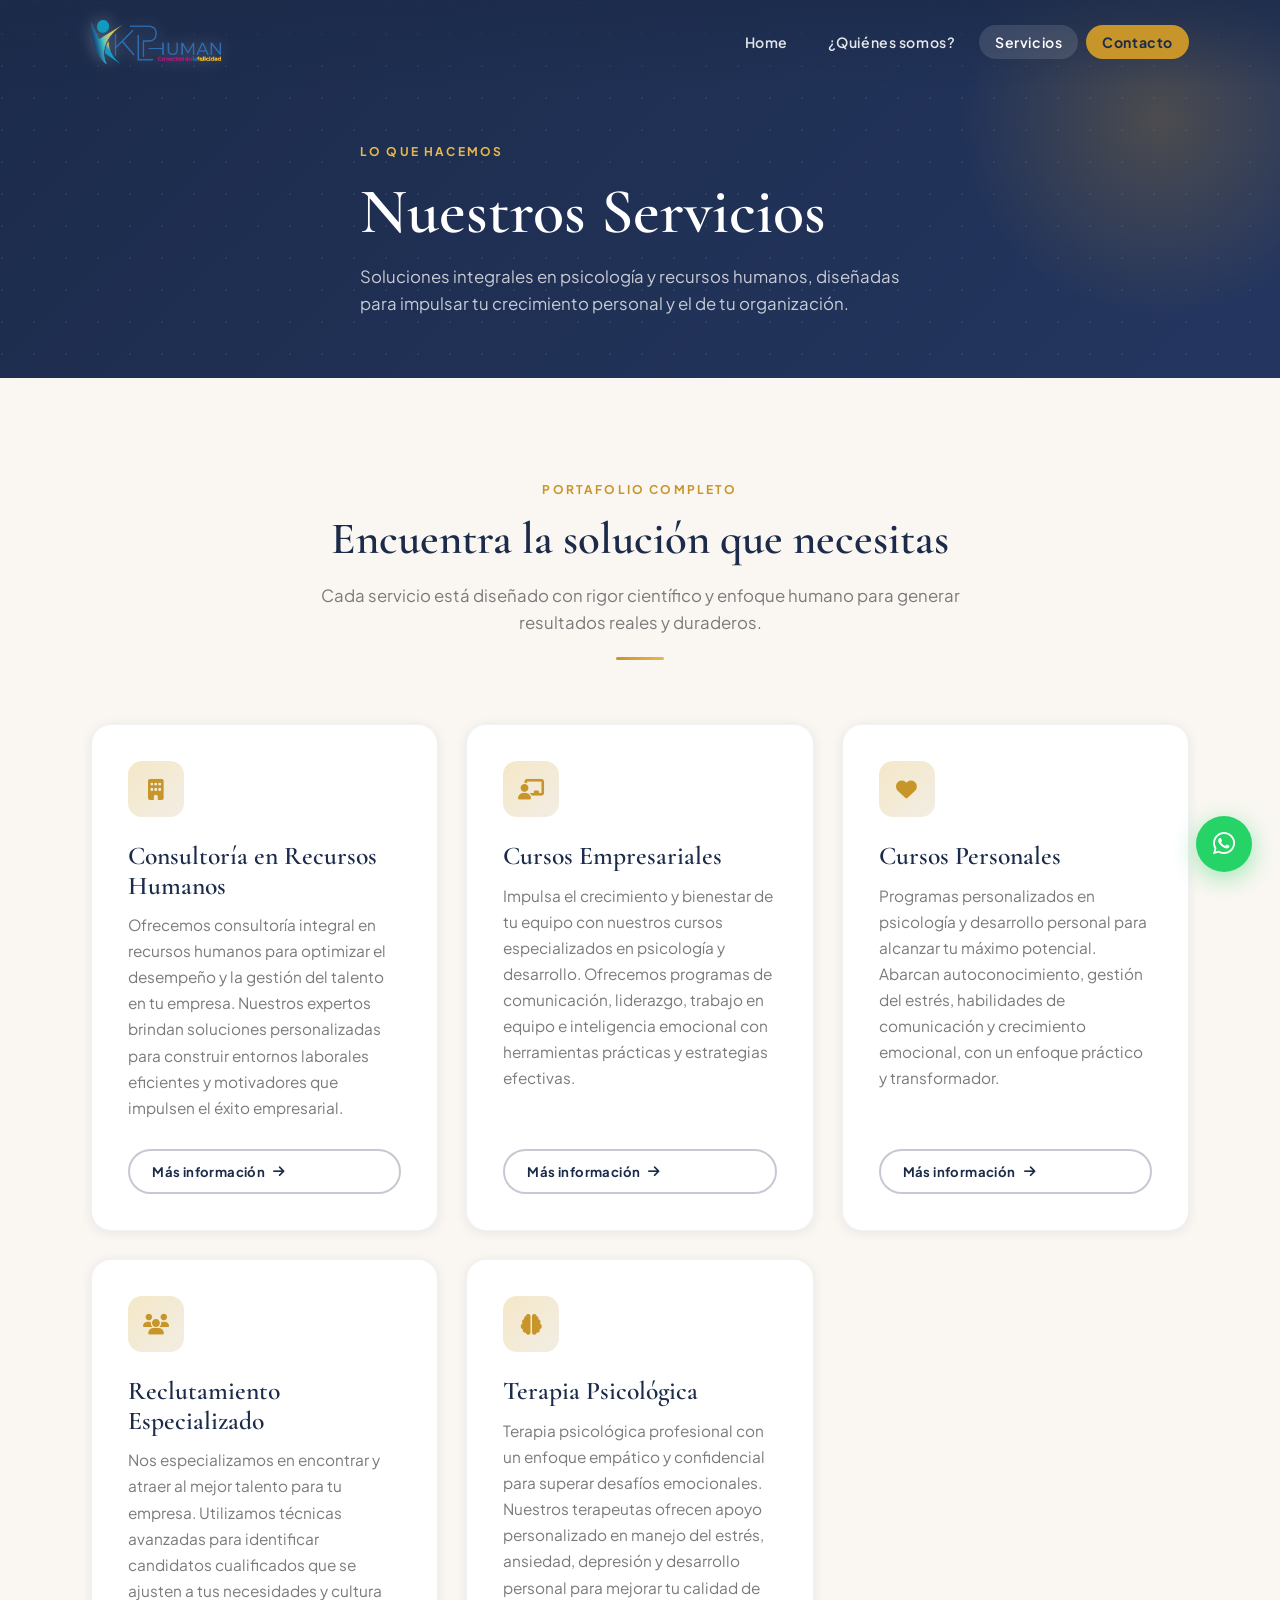
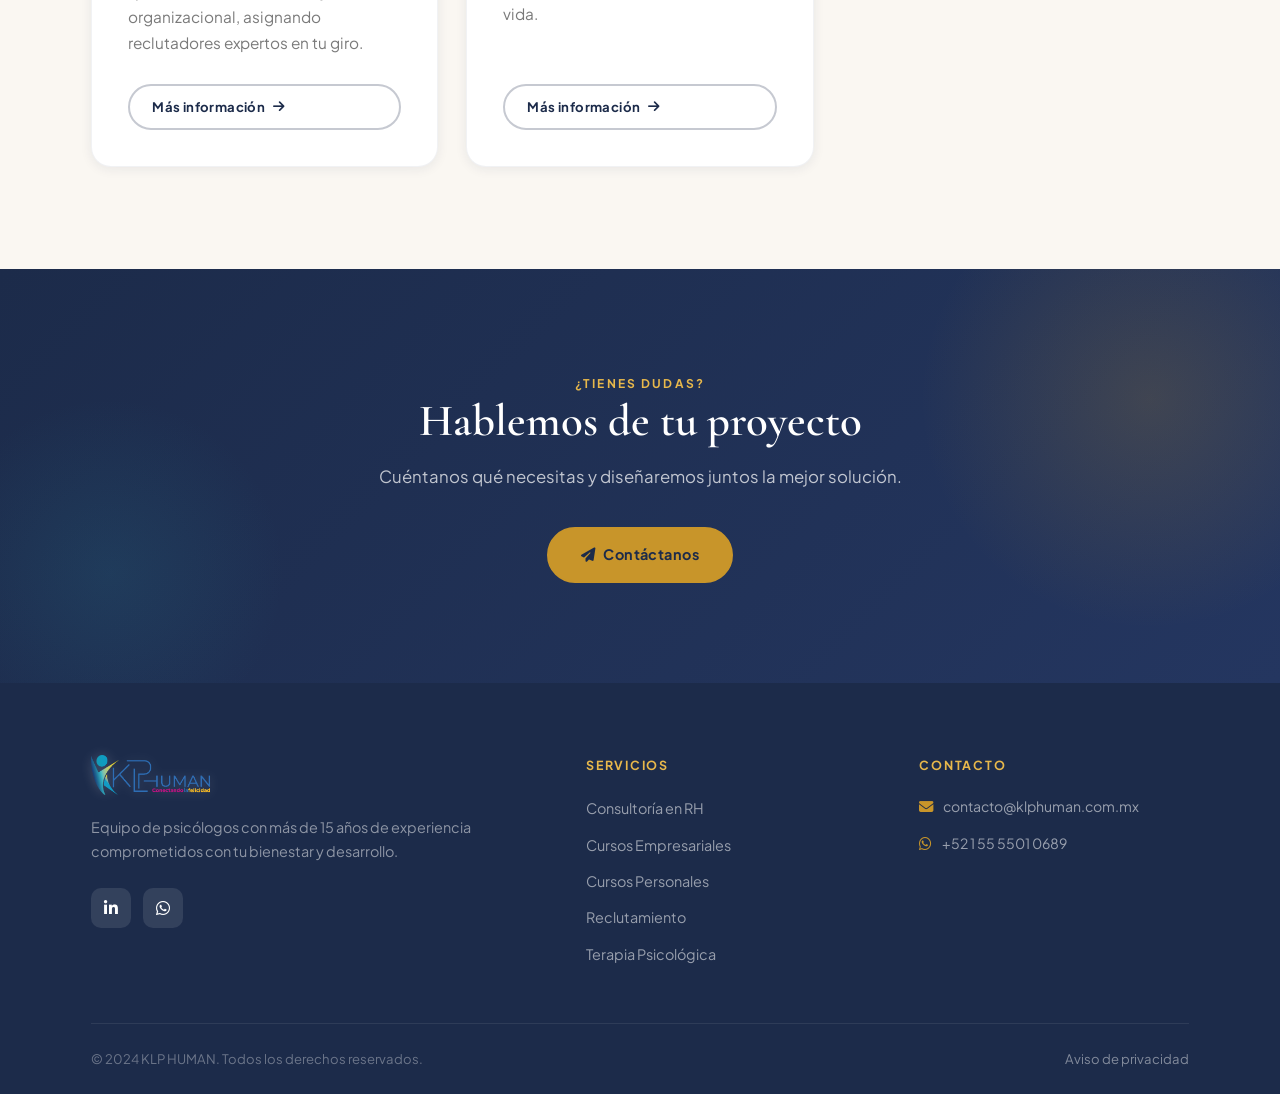
<file: services.html>
<!DOCTYPE html>
<html lang="es">
<head>
  <meta charset="UTF-8">
  <meta name="viewport" content="width=device-width, initial-scale=1.0">
  <title>Servicios — KLP HUMAN</title>
  <meta name="description" content="Consultoría en RH, cursos empresariales, cursos personales, reclutamiento especializado y terapia psicológica.">
  <link rel="stylesheet" href="css/style.css">
  <link rel="stylesheet" href="https://cdnjs.cloudflare.com/ajax/libs/font-awesome/6.5.0/css/all.min.css">
</head>
<body>

<header>
  <nav>
    <div class="container">
      <a href="index.html" class="logo"><img src="assets/images/logo2.png" alt="KLP HUMAN"></a>
      <button class="menu-toggle" aria-label="Abrir menú" aria-expanded="false">
        <span></span><span></span><span></span>
      </button>
      <ul>
        <li><a href="index.html">Home</a></li>
        <li><a href="about.html">¿Quiénes somos?</a></li>
        <li><a href="services.html">Servicios</a></li>
        <li><a href="contact.html" class="nav-cta">Contacto</a></li>
      </ul>
    </div>
  </nav>
</header>

<main>

  <!-- PAGE HERO -->
  <section class="page-hero">
    <div class="page-hero-bg"></div>
    <div class="page-hero-pattern"></div>
    <div class="page-hero-accent"></div>
    <div class="container">
      <div class="page-hero-content">
        <span class="eyebrow">Lo que hacemos</span>
        <h1>Nuestros Servicios</h1>
        <p>Soluciones integrales en psicología y recursos humanos, diseñadas para impulsar tu crecimiento personal y el de tu organización.</p>
      </div>
    </div>
  </section>

  <!-- SERVICES GRID -->
  <section>
    <div class="container">
      <div class="section-header reveal">
        <span class="eyebrow">Portafolio completo</span>
        <h2>Encuentra la solución que necesitas</h2>
        <p>Cada servicio está diseñado con rigor científico y enfoque humano para generar resultados reales y duraderos.</p>
        <span class="gold-line"></span>
      </div>

      <div class="cards-grid" style="grid-template-columns: repeat(auto-fit, minmax(300px, 1fr));">

        <article class="service-card-premium reveal">
          <div class="card-icon"><i class="fas fa-building"></i></div>
          <h3>Consultoría en Recursos Humanos</h3>
          <p>Ofrecemos consultoría integral en recursos humanos para optimizar el desempeño y la gestión del talento en tu empresa. Nuestros expertos brindan soluciones personalizadas para construir entornos laborales eficientes y motivadores que impulsen el éxito empresarial.</p>
          <a href="servicios/consultoria.html" class="btn btn-ghost btn-sm">
            Más información <i class="fas fa-arrow-right"></i>
          </a>
        </article>

        <article class="service-card-premium reveal reveal-delay-1">
          <div class="card-icon"><i class="fas fa-chalkboard-teacher"></i></div>
          <h3>Cursos Empresariales</h3>
          <p>Impulsa el crecimiento y bienestar de tu equipo con nuestros cursos especializados en psicología y desarrollo. Ofrecemos programas de comunicación, liderazgo, trabajo en equipo e inteligencia emocional con herramientas prácticas y estrategias efectivas.</p>
          <a href="servicios/cursos-empresariales.html" class="btn btn-ghost btn-sm">
            Más información <i class="fas fa-arrow-right"></i>
          </a>
        </article>

        <article class="service-card-premium reveal reveal-delay-2">
          <div class="card-icon"><i class="fas fa-heart"></i></div>
          <h3>Cursos Personales</h3>
          <p>Programas personalizados en psicología y desarrollo personal para alcanzar tu máximo potencial. Abarcan autoconocimiento, gestión del estrés, habilidades de comunicación y crecimiento emocional, con un enfoque práctico y transformador.</p>
          <a href="servicios/cursos-personales.html" class="btn btn-ghost btn-sm">
            Más información <i class="fas fa-arrow-right"></i>
          </a>
        </article>

        <article class="service-card-premium reveal">
          <div class="card-icon"><i class="fas fa-users"></i></div>
          <h3>Reclutamiento Especializado</h3>
          <p>Nos especializamos en encontrar y atraer al mejor talento para tu empresa. Utilizamos técnicas avanzadas para identificar candidatos cualificados que se ajusten a tus necesidades y cultura organizacional, asignando reclutadores expertos en tu giro.</p>
          <a href="https://wa.me/5215555010689" target="_blank" rel="noopener" class="btn btn-ghost btn-sm">
            Más información <i class="fas fa-arrow-right"></i>
          </a>
        </article>

        <article class="service-card-premium reveal reveal-delay-1">
          <div class="card-icon"><i class="fas fa-brain"></i></div>
          <h3>Terapia Psicológica</h3>
          <p>Terapia psicológica profesional con un enfoque empático y confidencial para superar desafíos emocionales. Nuestros terapeutas ofrecen apoyo personalizado en manejo del estrés, ansiedad, depresión y desarrollo personal para mejorar tu calidad de vida.</p>
          <a href="https://wa.me/5215555010689" target="_blank" rel="noopener" class="btn btn-ghost btn-sm">
            Más información <i class="fas fa-arrow-right"></i>
          </a>
        </article>

      </div>
    </div>
  </section>

  <!-- CTA -->
  <section class="cta-band">
    <div class="container">
      <span class="eyebrow" style="color: var(--gold-light);">¿Tienes dudas?</span>
      <h2>Hablemos de tu proyecto</h2>
      <p>Cuéntanos qué necesitas y diseñaremos juntos la mejor solución.</p>
      <a href="contact.html" class="btn btn-primary">
        <i class="fas fa-paper-plane"></i> Contáctanos
      </a>
    </div>
  </section>

</main>

<footer>
  <div class="container">
    <div class="footer-grid">
      <div class="footer-brand">
        <img src="assets/images/logo2.png" alt="KLP HUMAN">
        <p>Equipo de psicólogos con más de 15 años de experiencia comprometidos con tu bienestar y desarrollo.</p>
        <div class="social-row" style="margin-top: 24px;">
          <a href="https://www.linkedin.com/company/klp-human-sa" target="_blank" rel="noopener" class="social-icon" aria-label="LinkedIn"><i class="fab fa-linkedin-in"></i></a>
          <a href="https://wa.me/5215555010689" target="_blank" rel="noopener" class="social-icon" aria-label="WhatsApp"><i class="fab fa-whatsapp"></i></a>
        </div>
      </div>
      <div class="footer-col">
        <h4>Servicios</h4>
        <ul class="footer-links">
          <li><a href="servicios/consultoria.html">Consultoría en RH</a></li>
          <li><a href="servicios/cursos-empresariales.html">Cursos Empresariales</a></li>
          <li><a href="servicios/cursos-personales.html">Cursos Personales</a></li>
          <li><a href="https://wa.me/5215555010689" target="_blank">Reclutamiento</a></li>
          <li><a href="https://wa.me/5215555010689" target="_blank">Terapia Psicológica</a></li>
        </ul>
      </div>
      <div class="footer-col">
        <h4>Contacto</h4>
        <div class="footer-contact-item"><i class="fas fa-envelope"></i><a href="mailto:contacto@klphuman.com.mx">contacto@klphuman.com.mx</a></div>
        <div class="footer-contact-item"><i class="fab fa-whatsapp"></i><a href="https://wa.me/5215555010689">+52 1 55 5501 0689</a></div>
      </div>
    </div>
    <div class="footer-bottom">
      <span>© 2024 KLP HUMAN. Todos los derechos reservados.</span>
      <a href="#" data-privacy>Aviso de privacidad</a>
    </div>
  </div>
</footer>

<div id="iframe-container">
  <iframe id="google-iframe" src="" title="Aviso de privacidad"></iframe>
  <button id="close-button">Cerrar <i class="fas fa-times"></i></button>
</div>

<a href="https://wa.me/5215555010689" class="whatsapp-fab" target="_blank" rel="noopener" aria-label="WhatsApp">
  <i class="fab fa-whatsapp"></i>
  <span class="tooltip">Chatea con nosotros</span>
</a>

<script src="js/script.js"></script>
</body>
</html>
</file>
<file: css/style.css>
/* ============================================================
   KLP HUMAN — Premium Design System
   Tipografía: Cormorant Garamond (display) + Plus Jakarta Sans (body)
   ============================================================ */

@import url('https://fonts.googleapis.com/css2?family=Cormorant+Garamond:ital,wght@0,300;0,400;0,600;1,300;1,400&family=Plus+Jakarta+Sans:wght@300;400;500;600;700&display=swap');

/* ─── Variables ─────────────────────────────────────────── */
:root {
  --deep:        #1C2B4A;
  --deep-800:    #243660;
  --gold:        #C8952A;
  --gold-light:  #E8B84B;
  --gold-pale:   #F5E8C8;
  --warm-white:  #FAF7F2;
  --cream:       #F2EDE4;
  --text:        #2C2C2C;
  --text-muted:  #7A7A7A;
  --teal:        #2A8FA3;
  --white:       #FFFFFF;
  --shadow-sm:   0 2px 12px rgba(28,43,74,.08);
  --shadow-md:   0 8px 32px rgba(28,43,74,.12);
  --shadow-lg:   0 20px 60px rgba(28,43,74,.16);
  --radius:      12px;
  --radius-lg:   20px;
  --transition:  0.35s cubic-bezier(0.4,0,0.2,1);
  --nav-h:       80px;
}

/* ─── Reset & Base ───────────────────────────────────────── */
*, *::before, *::after { box-sizing: border-box; margin: 0; padding: 0; }

html { scroll-behavior: smooth; }

body {
  font-family: 'Plus Jakarta Sans', sans-serif;
  background: var(--warm-white);
  color: var(--text);
  line-height: 1.65;
  overflow-x: hidden;
}

img { max-width: 100%; height: auto; display: block; }
a   { color: inherit; text-decoration: none; }

/* ─── Typography ─────────────────────────────────────────── */
h1, h2, h3 {
  font-family: 'Cormorant Garamond', Georgia, serif;
  line-height: 1.15;
  font-weight: 600;
}

h1 { font-size: clamp(2.4rem, 5vw, 4rem); }
h2 { font-size: clamp(1.8rem, 3.5vw, 2.8rem); }
h3 { font-size: clamp(1.2rem, 2.2vw, 1.6rem); }
p  { font-size: clamp(0.95rem, 1.2vw, 1.05rem); }

.display-serif { font-family: 'Cormorant Garamond', Georgia, serif; }
.eyebrow {
  font-family: 'Plus Jakarta Sans', sans-serif;
  font-size: 0.75rem;
  font-weight: 700;
  letter-spacing: 0.18em;
  text-transform: uppercase;
  color: var(--gold);
}

/* ─── Layout ─────────────────────────────────────────────── */
.container {
  max-width: 1200px;
  margin: 0 auto;
  padding: 0 clamp(20px, 4vw, 60px);
}

section { padding: clamp(60px, 8vw, 120px) 0; }

/* ─── Utility ─────────────────────────────────────────────── */
.text-center { text-align: center; }
.text-gold   { color: var(--gold); }
.text-deep   { color: var(--deep); }
.mt-sm { margin-top: 12px; }
.mt-md { margin-top: 24px; }
.mt-lg { margin-top: 48px; }

/* ─── Scroll Reveal ──────────────────────────────────────── */
.reveal {
  opacity: 0;
  transform: translateY(32px);
  transition: opacity 0.7s ease, transform 0.7s ease;
}
.reveal.visible {
  opacity: 1;
  transform: translateY(0);
}
.reveal-delay-1 { transition-delay: 0.1s; }
.reveal-delay-2 { transition-delay: 0.2s; }
.reveal-delay-3 { transition-delay: 0.3s; }
.reveal-delay-4 { transition-delay: 0.4s; }

/* ─── Navigation ─────────────────────────────────────────── */
header {
  position: fixed;
  top: 0; left: 0;
  width: 100%;
  z-index: 1000;
  transition: background var(--transition), box-shadow var(--transition), padding var(--transition);
  padding: 20px 0;
}

header.scrolled {
  background: rgba(28, 43, 74, 0.97);
  backdrop-filter: blur(16px);
  box-shadow: 0 4px 30px rgba(0,0,0,.2);
  padding: 12px 0;
}

header:not(.scrolled) {
  background: linear-gradient(180deg, rgba(28,43,74,.75) 0%, rgba(28,43,74,0) 100%);
}

nav > .container {
  display: flex;
  align-items: center;
  justify-content: space-between;
  gap: 24px;
}

.logo img {
  height: 44px;
  width: auto;
  filter: drop-shadow(0 0 8px rgba(255,255,255,.3));
  transition: transform var(--transition);
}
.logo img:hover { transform: scale(1.04); }

nav ul {
  display: flex;
  list-style: none;
  gap: 8px;
  align-items: center;
}

nav ul li a {
  font-size: 0.88rem;
  font-weight: 600;
  letter-spacing: 0.04em;
  color: rgba(255,255,255,.88);
  padding: 8px 16px;
  border-radius: 100px;
  transition: color var(--transition), background var(--transition);
}

nav ul li a:hover,
nav ul li a.active {
  color: var(--white);
  background: rgba(255,255,255,.12);
}

nav ul li a.nav-cta {
  background: var(--gold);
  color: var(--deep);
  font-weight: 700;
}
nav ul li a.nav-cta:hover {
  background: var(--gold-light);
}

/* ─── Hamburger ──────────────────────────────────────────── */
.menu-toggle {
  display: none;
  background: none;
  border: none;
  cursor: pointer;
  padding: 8px;
  flex-direction: column;
  gap: 5px;
}
.menu-toggle span {
  display: block;
  width: 24px;
  height: 2px;
  background: white;
  border-radius: 2px;
  transition: var(--transition);
}
.menu-toggle.open span:nth-child(1) { transform: translateY(7px) rotate(45deg); }
.menu-toggle.open span:nth-child(2) { opacity: 0; }
.menu-toggle.open span:nth-child(3) { transform: translateY(-7px) rotate(-45deg); }

/* ─── Buttons ────────────────────────────────────────────── */
.btn {
  display: inline-flex;
  align-items: center;
  gap: 8px;
  padding: 14px 32px;
  border-radius: 100px;
  font-family: 'Plus Jakarta Sans', sans-serif;
  font-size: 0.9rem;
  font-weight: 700;
  letter-spacing: 0.03em;
  cursor: pointer;
  border: 2px solid transparent;
  transition: all var(--transition);
  text-decoration: none;
}

.btn-primary {
  background: var(--gold);
  color: var(--deep);
  border-color: var(--gold);
}
.btn-primary:hover {
  background: var(--gold-light);
  border-color: var(--gold-light);
  transform: translateY(-2px);
  box-shadow: 0 8px 24px rgba(200,149,42,.35);
}

.btn-outline {
  background: transparent;
  color: var(--white);
  border-color: rgba(255,255,255,.5);
}
.btn-outline:hover {
  background: rgba(255,255,255,.1);
  border-color: var(--white);
  transform: translateY(-2px);
}

.btn-deep {
  background: var(--deep);
  color: var(--white);
  border-color: var(--deep);
}
.btn-deep:hover {
  background: var(--deep-800);
  transform: translateY(-2px);
  box-shadow: var(--shadow-md);
}

.btn-ghost {
  background: transparent;
  color: var(--deep);
  border-color: rgba(28,43,74,.25);
}
.btn-ghost:hover {
  background: var(--deep);
  color: var(--white);
  border-color: var(--deep);
  transform: translateY(-2px);
}

.btn-sm {
  padding: 10px 22px;
  font-size: 0.82rem;
}

/* ─── Section Headers ────────────────────────────────────── */
.section-header {
  text-align: center;
  max-width: 680px;
  margin: 0 auto clamp(40px, 5vw, 72px);
}
.section-header .eyebrow { display: block; margin-bottom: 14px; }
.section-header h2 { color: var(--deep); }
.section-header p  { color: var(--text-muted); margin-top: 16px; font-size: 1.05rem; }

/* ─── Gold Divider ───────────────────────────────────────── */
.gold-line {
  display: block;
  width: 48px;
  height: 3px;
  background: linear-gradient(90deg, var(--gold), var(--gold-light));
  border-radius: 2px;
  margin: 20px auto 0;
}
.gold-line.left { margin-left: 0; }

/* ─── Hero ───────────────────────────────────────────────── */
.hero {
  min-height: 100vh;
  display: flex;
  align-items: center;
  justify-content: center;
  position: relative;
  overflow: hidden;
  color: white;
  text-align: center;
}

.hero-bg {
  position: absolute;
  inset: 0;
  background-image: url('https://denvermenstherapy.com/wp-content/uploads/2024/03/hrdScetVTt-pexels-min-an-853168.jpg');
  background-size: cover;
  background-position: center;
  transform: scale(1.05);
  transition: transform 8s ease;
}
.hero-bg.loaded { transform: scale(1); }

.hero-overlay {
  position: absolute;
  inset: 0;
  background: linear-gradient(
    165deg,
    rgba(28,43,74,.82) 0%,
    rgba(28,43,74,.55) 50%,
    rgba(28,43,74,.72) 100%
  );
}

.hero-grain {
  position: absolute;
  inset: 0;
  opacity: 0.04;
  background-image: url("data:image/svg+xml,%3Csvg viewBox='0 0 256 256' xmlns='http://www.w3.org/2000/svg'%3E%3Cfilter id='noise'%3E%3CfeTurbulence type='fractalNoise' baseFrequency='0.9' numOctaves='4' stitchTiles='stitch'/%3E%3C/filter%3E%3Crect width='100%25' height='100%25' filter='url(%23noise)' opacity='1'/%3E%3C/svg%3E");
  background-size: 128px;
}

.hero-content {
  position: relative;
  z-index: 2;
  padding: clamp(100px, 15vw, 160px) 24px clamp(60px, 8vw, 100px);
  max-width: 860px;
  margin: 0 auto;
}

.hero-content .eyebrow { color: var(--gold-light); }

.hero-content h1 {
  font-size: clamp(2.8rem, 6vw, 5rem);
  font-weight: 300;
  letter-spacing: -0.01em;
  margin-top: 16px;
  color: white;
  text-shadow: 0 2px 30px rgba(0,0,0,.2);
}

.hero-content h1 em {
  font-style: italic;
  color: var(--gold-light);
}

.hero-content p {
  font-size: clamp(1rem, 1.8vw, 1.2rem);
  margin-top: 20px;
  color: rgba(255,255,255,.82);
  max-width: 600px;
  margin-inline: auto;
}

.hero-actions {
  display: flex;
  gap: 16px;
  justify-content: center;
  flex-wrap: wrap;
  margin-top: 40px;
}

.hero-scroll {
  position: absolute;
  bottom: 36px;
  left: 50%;
  transform: translateX(-50%);
  z-index: 2;
  display: flex;
  flex-direction: column;
  align-items: center;
  gap: 8px;
  color: rgba(255,255,255,.6);
  font-size: 0.72rem;
  letter-spacing: 0.14em;
  text-transform: uppercase;
  animation: bounce 2.4s ease-in-out infinite;
}
.hero-scroll svg { width: 20px; }

@keyframes bounce {
  0%, 100% { transform: translateX(-50%) translateY(0); }
  50% { transform: translateX(-50%) translateY(6px); }
}

/* ─── Hero (inner pages) ─────────────────────────────────── */
.page-hero {
  min-height: 42vh;
  display: flex;
  align-items: flex-end;
  padding-bottom: 60px;
  position: relative;
  overflow: hidden;
  color: white;
  padding-top: var(--nav-h);
}

.page-hero-bg {
  position: absolute;
  inset: 0;
  background: linear-gradient(135deg, var(--deep) 0%, var(--deep-800) 100%);
}

.page-hero-pattern {
  position: absolute;
  inset: 0;
  opacity: 0.06;
  background-image: radial-gradient(circle at 2px 2px, white 1px, transparent 0);
  background-size: 32px 32px;
}

.page-hero-accent {
  position: absolute;
  top: -80px; right: -80px;
  width: 400px; height: 400px;
  border-radius: 50%;
  background: radial-gradient(circle, rgba(200,149,42,.25) 0%, transparent 70%);
}

.page-hero-content {
  position: relative;
  z-index: 2;
}
.page-hero-content .eyebrow { color: var(--gold-light); }
.page-hero-content h1 { color: white; margin-top: 12px; }
.page-hero-content p {
  color: rgba(255,255,255,.75);
  margin-top: 14px;
  font-size: 1.05rem;
  max-width: 560px;
}

/* ─── Stats Bar ──────────────────────────────────────────── */
.stats-bar {
  background: var(--deep);
  padding: 40px 0;
  overflow: hidden;
}
.stats-grid {
  display: grid;
  grid-template-columns: repeat(auto-fit, minmax(160px, 1fr));
  gap: 2px;
}
.stat-item {
  text-align: center;
  padding: 24px 16px;
  position: relative;
}
.stat-item:not(:last-child)::after {
  content: '';
  position: absolute;
  right: 0; top: 25%; bottom: 25%;
  width: 1px;
  background: rgba(255,255,255,.1);
}
.stat-num {
  font-family: 'Cormorant Garamond', serif;
  font-size: 2.8rem;
  font-weight: 600;
  color: var(--gold-light);
  line-height: 1;
}
.stat-label {
  font-size: 0.78rem;
  color: rgba(255,255,255,.6);
  letter-spacing: 0.08em;
  text-transform: uppercase;
  margin-top: 8px;
}

/* ─── Cards ──────────────────────────────────────────────── */
.cards-grid {
  display: grid;
  grid-template-columns: repeat(auto-fit, minmax(280px, 1fr));
  gap: 28px;
}

.card {
  background: var(--white);
  border-radius: var(--radius-lg);
  overflow: hidden;
  box-shadow: var(--shadow-sm);
  border: 1px solid rgba(28,43,74,.06);
  display: flex;
  flex-direction: column;
  transition: transform var(--transition), box-shadow var(--transition);
}
.card:hover {
  transform: translateY(-6px);
  box-shadow: var(--shadow-lg);
}

.card-img {
  aspect-ratio: 4/3;
  overflow: hidden;
  background: var(--cream);
}
.card-img img {
  width: 100%;
  height: 100%;
  object-fit: cover;
  transition: transform 0.6s ease;
}
.card:hover .card-img img { transform: scale(1.06); }

.card-icon {
  width: 56px; height: 56px;
  border-radius: 14px;
  background: linear-gradient(135deg, var(--gold-pale), var(--cream));
  display: flex;
  align-items: center;
  justify-content: center;
  margin-bottom: 20px;
}
.card-icon i { color: var(--gold); font-size: 1.3rem; }

.card-body {
  padding: 28px;
  display: flex;
  flex-direction: column;
  flex-grow: 1;
}
.card-body h3 { color: var(--deep); margin-bottom: 12px; }
.card-body p  { color: var(--text-muted); line-height: 1.7; flex-grow: 1; }

.card-footer {
  padding: 0 28px 28px;
  display: flex;
  justify-content: flex-start;
}

/* ─── Service Card (services.html) ───────────────────────── */
.service-card-premium {
  background: var(--white);
  border-radius: var(--radius-lg);
  padding: 36px;
  box-shadow: var(--shadow-sm);
  border: 1px solid rgba(28,43,74,.06);
  display: flex;
  flex-direction: column;
  transition: transform var(--transition), box-shadow var(--transition), border-color var(--transition);
}
.service-card-premium:hover {
  transform: translateY(-6px);
  box-shadow: var(--shadow-lg);
  border-color: var(--gold-pale);
}
.service-card-premium .card-icon { margin-bottom: 24px; }
.service-card-premium h3 { color: var(--deep); margin-bottom: 12px; }
.service-card-premium p  { color: var(--text-muted); line-height: 1.7; flex-grow: 1; margin-bottom: 28px; }

/* ─── Course cards (cursos) ──────────────────────────────── */
.course-card {
  background: var(--white);
  border-radius: var(--radius-lg);
  overflow: hidden;
  box-shadow: var(--shadow-sm);
  border: 1px solid rgba(28,43,74,.06);
  transition: transform var(--transition), box-shadow var(--transition);
  display: flex;
  flex-direction: column;
}
.course-card:hover {
  transform: translateY(-5px);
  box-shadow: var(--shadow-md);
}
.course-card-img {
  position: relative;
  overflow: hidden;
  background: var(--cream);
}
.course-card-img img {
  width: 100%;
  height: 220px;
  object-fit: cover;
  transition: transform 0.5s ease;
}
.course-card:hover .course-card-img img { transform: scale(1.05); }
.course-card-body {
  padding: 24px;
  flex-grow: 1;
  display: flex;
  flex-direction: column;
}
.course-card-body h3 { color: var(--deep); font-size: 1.15rem; margin-bottom: 10px; }
.course-card-body p  { color: var(--text-muted); font-size: 0.92rem; line-height: 1.65; }

/* ─── About sections ─────────────────────────────────────── */
.about-split {
  display: grid;
  grid-template-columns: 1fr 1fr;
  gap: clamp(40px, 6vw, 100px);
  align-items: center;
}
.about-split.reverse { direction: rtl; }
.about-split.reverse > * { direction: ltr; }

.about-img-wrap {
  position: relative;
  border-radius: var(--radius-lg);
  overflow: hidden;
  box-shadow: var(--shadow-lg);
  aspect-ratio: 4/3;
}
.about-img-wrap img {
  width: 100%;
  height: 100%;
  object-fit: cover;
}
.about-img-badge {
  position: absolute;
  bottom: 24px; left: 24px;
  background: rgba(28,43,74,.92);
  backdrop-filter: blur(12px);
  border-radius: 12px;
  padding: 16px 20px;
  color: white;
  font-size: 0.85rem;
}
.about-img-badge strong { display: block; font-size: 1.4rem; font-family: 'Cormorant Garamond', serif; color: var(--gold-light); }

.about-text-col .eyebrow { display: block; margin-bottom: 14px; }
.about-text-col h2 { color: var(--deep); }
.about-text-col p  { color: var(--text-muted); margin-top: 16px; line-height: 1.8; }
.about-features {
  list-style: none;
  margin-top: 28px;
  display: flex;
  flex-direction: column;
  gap: 14px;
}
.about-features li {
  display: flex;
  align-items: flex-start;
  gap: 12px;
  font-size: 0.95rem;
  color: var(--text);
}
.about-features li::before {
  content: '';
  flex-shrink: 0;
  width: 20px; height: 20px;
  border-radius: 50%;
  background: var(--gold-pale);
  border: 2px solid var(--gold);
  margin-top: 2px;
}

/* ─── Video Section ──────────────────────────────────────── */
.video-section { background: var(--cream); }
.video-wrap {
  position: relative;
  border-radius: var(--radius-lg);
  overflow: hidden;
  box-shadow: var(--shadow-lg);
  aspect-ratio: 16/9;
  max-width: 860px;
  margin: 0 auto;
}
.video-wrap iframe,
.video-wrap > div {
  position: absolute;
  inset: 0;
  width: 100%;
  height: 100%;
}

/* ─── CTA Band ────────────────────────────────────────────── */
.cta-band {
  background: linear-gradient(135deg, var(--deep) 0%, var(--deep-800) 100%);
  position: relative;
  overflow: hidden;
  text-align: center;
  color: white;
  padding: clamp(60px, 8vw, 100px) 0;
}
.cta-band::before {
  content: '';
  position: absolute;
  top: -120px; right: -120px;
  width: 500px; height: 500px;
  border-radius: 50%;
  background: radial-gradient(circle, rgba(200,149,42,.18) 0%, transparent 65%);
}
.cta-band::after {
  content: '';
  position: absolute;
  bottom: -80px; left: -80px;
  width: 380px; height: 380px;
  border-radius: 50%;
  background: radial-gradient(circle, rgba(42,143,163,.14) 0%, transparent 65%);
}
.cta-band .container { position: relative; z-index: 1; }
.cta-band h2 { color: white; }
.cta-band p   { color: rgba(255,255,255,.72); margin-top: 16px; font-size: 1.05rem; }
.cta-band .btn-primary { margin-top: 36px; }

/* ─── Contact Form ───────────────────────────────────────── */
.contact-layout {
  display: grid;
  grid-template-columns: 1fr 1.4fr;
  gap: clamp(40px, 6vw, 80px);
  align-items: start;
}

.contact-info-card {
  background: var(--deep);
  color: white;
  border-radius: var(--radius-lg);
  padding: clamp(32px, 4vw, 52px);
  position: sticky;
  top: calc(var(--nav-h) + 24px);
}
.contact-info-card h3 { color: white; font-size: 1.8rem; }
.contact-info-card p  { color: rgba(255,255,255,.7); margin-top: 12px; font-size: 0.95rem; }

.contact-detail-list {
  list-style: none;
  margin-top: 36px;
  display: flex;
  flex-direction: column;
  gap: 24px;
}
.contact-detail-list li {
  display: flex;
  align-items: center;
  gap: 16px;
}
.contact-detail-list .detail-icon {
  width: 44px; height: 44px;
  border-radius: 12px;
  background: rgba(255,255,255,.1);
  display: flex;
  align-items: center;
  justify-content: center;
  flex-shrink: 0;
}
.contact-detail-list .detail-icon i { color: var(--gold-light); font-size: 1rem; }
.contact-detail-list .detail-text span {
  display: block;
  font-size: 0.75rem;
  color: rgba(255,255,255,.5);
  letter-spacing: 0.06em;
  text-transform: uppercase;
  margin-bottom: 2px;
}
.contact-detail-list .detail-text a,
.contact-detail-list .detail-text p {
  color: white;
  font-size: 0.95rem;
  font-weight: 500;
}
.contact-detail-list .detail-text a:hover { color: var(--gold-light); }

.social-row {
  display: flex;
  gap: 12px;
  margin-top: 36px;
}
.social-icon {
  width: 40px; height: 40px;
  border-radius: 10px;
  background: rgba(255,255,255,.1);
  display: flex;
  align-items: center;
  justify-content: center;
  color: white;
  font-size: 1rem;
  transition: background var(--transition), transform var(--transition);
}
.social-icon:hover {
  background: var(--gold);
  color: var(--deep);
  transform: translateY(-2px);
}

/* Form */
.form-card {
  background: var(--white);
  border-radius: var(--radius-lg);
  padding: clamp(32px, 4vw, 52px);
  box-shadow: var(--shadow-md);
}
.form-card h3 { color: var(--deep); margin-bottom: 28px; }

.form-group {
  margin-bottom: 22px;
}
.form-group label {
  display: block;
  font-size: 0.82rem;
  font-weight: 700;
  letter-spacing: 0.06em;
  text-transform: uppercase;
  color: var(--text);
  margin-bottom: 8px;
}

.form-group input,
.form-group textarea,
.form-group select {
  width: 100%;
  padding: 14px 18px;
  background: var(--warm-white);
  border: 1.5px solid rgba(28,43,74,.15);
  border-radius: var(--radius);
  font-family: 'Plus Jakarta Sans', sans-serif;
  font-size: 0.95rem;
  color: var(--text);
  transition: border-color var(--transition), box-shadow var(--transition);
  outline: none;
  -webkit-appearance: none;
}
.form-group input:focus,
.form-group textarea:focus {
  border-color: var(--gold);
  box-shadow: 0 0 0 4px rgba(200,149,42,.12);
  background: var(--white);
}

.form-group textarea {
  resize: vertical;
  min-height: 130px;
}

.form-row {
  display: grid;
  grid-template-columns: 1fr 1fr;
  gap: 16px;
}

/* ─── Footer ─────────────────────────────────────────────── */
footer {
  background: var(--deep);
  color: rgba(255,255,255,.7);
  padding: 72px 0 0;
}

.footer-grid {
  display: grid;
  grid-template-columns: 1.6fr 1fr 1fr;
  gap: clamp(32px, 5vw, 80px);
  padding-bottom: 56px;
  border-bottom: 1px solid rgba(255,255,255,.08);
}

.footer-brand { padding-right: 20px; }
.footer-brand img {
  height: 40px;
  filter: drop-shadow(0 0 6px rgba(255,255,255,.2));
  margin-bottom: 20px;
}
.footer-brand p {
  font-size: 0.9rem;
  line-height: 1.7;
  color: rgba(255,255,255,.5);
}

.footer-col h4 {
  font-family: 'Plus Jakarta Sans', sans-serif;
  font-size: 0.78rem;
  font-weight: 700;
  letter-spacing: 0.14em;
  text-transform: uppercase;
  color: var(--gold-light);
  margin-bottom: 20px;
}

.footer-links {
  list-style: none;
  display: flex;
  flex-direction: column;
  gap: 10px;
}
.footer-links a {
  font-size: 0.9rem;
  color: rgba(255,255,255,.55);
  transition: color var(--transition);
}
.footer-links a:hover { color: var(--white); }

.footer-contact-item {
  display: flex;
  align-items: center;
  gap: 10px;
  margin-bottom: 14px;
}
.footer-contact-item i { color: var(--gold); font-size: 0.9rem; }
.footer-contact-item a {
  font-size: 0.88rem;
  color: rgba(255,255,255,.55);
  transition: color var(--transition);
}
.footer-contact-item a:hover { color: white; }

.footer-bottom {
  display: flex;
  align-items: center;
  justify-content: space-between;
  padding: 24px 0;
  font-size: 0.82rem;
  color: rgba(255,255,255,.35);
  gap: 16px;
  flex-wrap: wrap;
}
.footer-bottom a { color: rgba(255,255,255,.45); transition: color var(--transition); }
.footer-bottom a:hover { color: white; }

/* ─── Privacy modal ──────────────────────────────────────── */
#iframe-container {
  display: none;
  position: fixed;
  inset: 0;
  background: rgba(0,0,0,.7);
  z-index: 2000;
  align-items: center;
  justify-content: center;
  backdrop-filter: blur(8px);
}
#iframe-container.open { display: flex; }
#google-iframe {
  width: min(90vw, 900px);
  height: min(85vh, 700px);
  border: none;
  border-radius: var(--radius-lg);
  box-shadow: var(--shadow-lg);
}
#close-button {
  position: absolute;
  top: 20px; right: 24px;
  background: white;
  color: var(--deep);
  border: none;
  border-radius: 100px;
  padding: 8px 20px;
  font-family: 'Plus Jakarta Sans', sans-serif;
  font-weight: 700;
  cursor: pointer;
  font-size: 0.85rem;
  transition: var(--transition);
}
#close-button:hover { background: var(--gold); color: var(--deep); }

/* ─── WhatsApp FAB ───────────────────────────────────────── */
.whatsapp-fab {
  position: fixed;
  bottom: 28px;
  right: 28px;
  z-index: 900;
  width: 56px; height: 56px;
  border-radius: 50%;
  background: #25D366;
  color: white;
  display: flex;
  align-items: center;
  justify-content: center;
  font-size: 1.6rem;
  box-shadow: 0 6px 24px rgba(37,211,102,.45);
  transition: transform var(--transition), box-shadow var(--transition), background var(--transition);
  text-decoration: none;
}
.whatsapp-fab:hover {
  background: #128C7E;
  transform: scale(1.12) translateY(-3px);
  box-shadow: 0 10px 30px rgba(37,211,102,.5);
}
.whatsapp-fab .tooltip {
  position: absolute;
  right: calc(100% + 14px);
  top: 50%;
  transform: translateY(-50%);
  background: var(--deep);
  color: white;
  font-family: 'Plus Jakarta Sans', sans-serif;
  font-size: 0.8rem;
  font-weight: 600;
  padding: 7px 14px;
  border-radius: 100px;
  white-space: nowrap;
  opacity: 0;
  pointer-events: none;
  transition: opacity var(--transition);
}
.whatsapp-fab:hover .tooltip { opacity: 1; }

/* ─── Responsive ─────────────────────────────────────────── */
@media (max-width: 1024px) {
  .about-split,
  .contact-layout { grid-template-columns: 1fr; }
  .about-split.reverse { direction: ltr; }
  .contact-info-card { position: static; }
  .footer-grid { grid-template-columns: 1fr 1fr; }
}

@media (max-width: 768px) {
  .menu-toggle { display: flex; }
  nav ul {
    display: none;
    position: absolute;
    top: 100%;
    left: 0;
    right: 0;
    background: rgba(28,43,74,.97);
    backdrop-filter: blur(16px);
    padding: 16px;
    flex-direction: column;
    gap: 4px;
    border-top: 1px solid rgba(255,255,255,.08);
  }
  nav ul.active { display: flex; }
  nav ul li a { border-radius: var(--radius); display: block; padding: 12px 16px; }
  .hero-content h1 { font-size: clamp(2rem, 8vw, 3rem); }
  .cards-grid { grid-template-columns: 1fr; }
  .form-row { grid-template-columns: 1fr; }
  .footer-grid { grid-template-columns: 1fr; }
  .footer-bottom { flex-direction: column; text-align: center; }
  .stats-grid { grid-template-columns: 1fr 1fr; }
  .stat-item::after { display: none; }
}

@media (max-width: 480px) {
  .hero-actions { flex-direction: column; align-items: center; }
  .stats-grid { grid-template-columns: 1fr 1fr; }
  .about-split { gap: 32px; }
}

/* ─── Animations ─────────────────────────────────────────── */
@keyframes fadeInUp {
  from { opacity: 0; transform: translateY(24px); }
  to   { opacity: 1; transform: translateY(0); }
}
.anim-fade-up { animation: fadeInUp 0.7s ease forwards; }

/* ─── Home content section ───────────────────────────────── */
.home-intro {
  background: var(--white);
}

/* ─── Testimonial / value prop highlight ─────────────────── */
.highlight-band {
  background: linear-gradient(135deg, var(--gold-pale) 0%, var(--cream) 100%);
  border-left: 4px solid var(--gold);
  border-radius: 0 var(--radius) var(--radius) 0;
  padding: 24px 28px;
  margin-top: 32px;
}
.highlight-band p {
  font-family: 'Cormorant Garamond', serif;
  font-size: 1.3rem;
  font-style: italic;
  color: var(--deep);
  line-height: 1.5;
}

/* ─── Consultoria cards ───────────────────────────────────── */
.consult-card {
  background: var(--white);
  border-radius: var(--radius-lg);
  overflow: hidden;
  box-shadow: var(--shadow-sm);
  border: 1px solid rgba(28,43,74,.06);
  display: flex;
  flex-direction: column;
  transition: transform var(--transition), box-shadow var(--transition);
}
.consult-card:hover {
  transform: translateY(-5px);
  box-shadow: var(--shadow-lg);
}
.consult-card-img {
  aspect-ratio: 16/9;
  overflow: hidden;
}
.consult-card-img img {
  width: 100%;
  height: 100%;
  object-fit: cover;
  transition: transform 0.5s ease;
}
.consult-card:hover .consult-card-img img { transform: scale(1.05); }
.consult-card-body { padding: 28px; flex-grow: 1; }
.consult-card-body h3 { color: var(--deep); margin-bottom: 12px; }
.consult-card-body p  { color: var(--text-muted); font-size: 0.95rem; line-height: 1.7; }
</file>
